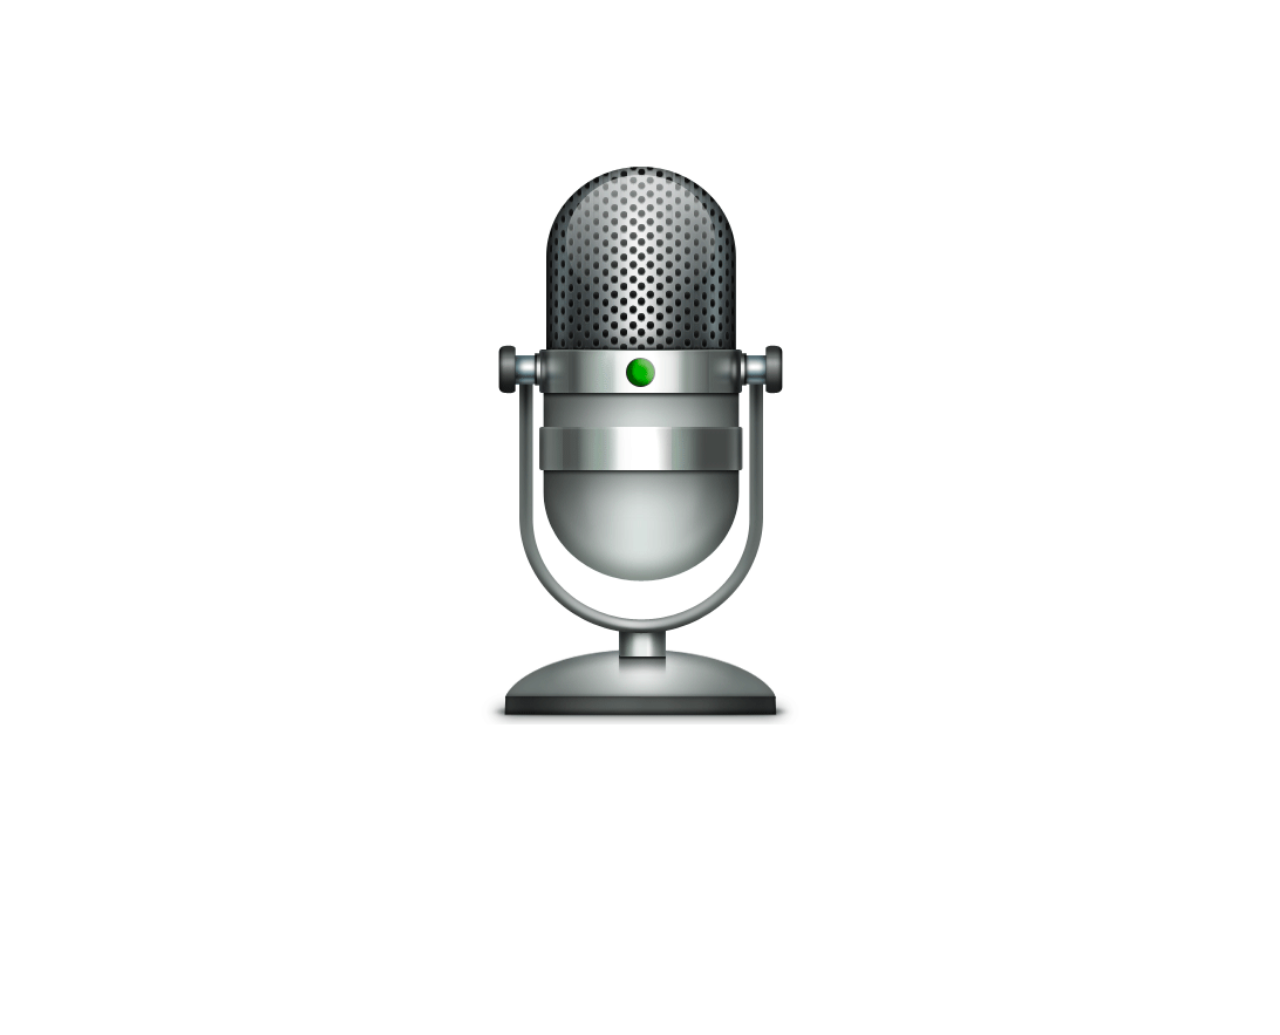
<file: behaviours/crss_tablet/html/dialog/eng2know.html>
<!DOCTYPE html PUBLIC "-//W3C//DTD HTML 4.01//EN" "http://www.w3.org/TR/html4/strict.dtd">
<html>
<head>
  <meta http-equiv="Content-Type" content="text/html; charset=utf-8">
  <meta http-equiv="Content-Style-Type" content="text/css">
  <title></title>
  <meta name="Generator" content="Cocoa HTML Writer">
  <meta name="CocoaVersion" content="1404.47">
  <style type="text/css">
    body {background-color: #ffffff}
    p.p1 {margin: 0.0px 0.0px 0.0px 0.0px; text-align: center; line-height: 100.0px; font: 100.0px Times; color: #ffffff; -webkit-text-stroke: #ffffff}
    span.s1 {font-kerning: none}
  </style>
  <style type="text/css">
        div#verticale {
            width: 100%;
            height: 100%;
            background: #ffffff;

            position: absolute;
            top: 15%;
            left: 0px;
            margin-top: 0px;
            margin-left: 0px;
        }
    </style>

</head>
<body>
<div id="verticale">
<center><img src="Eng2Know.gif" width="600"></center>
</div>
</body>
</html>
</file>
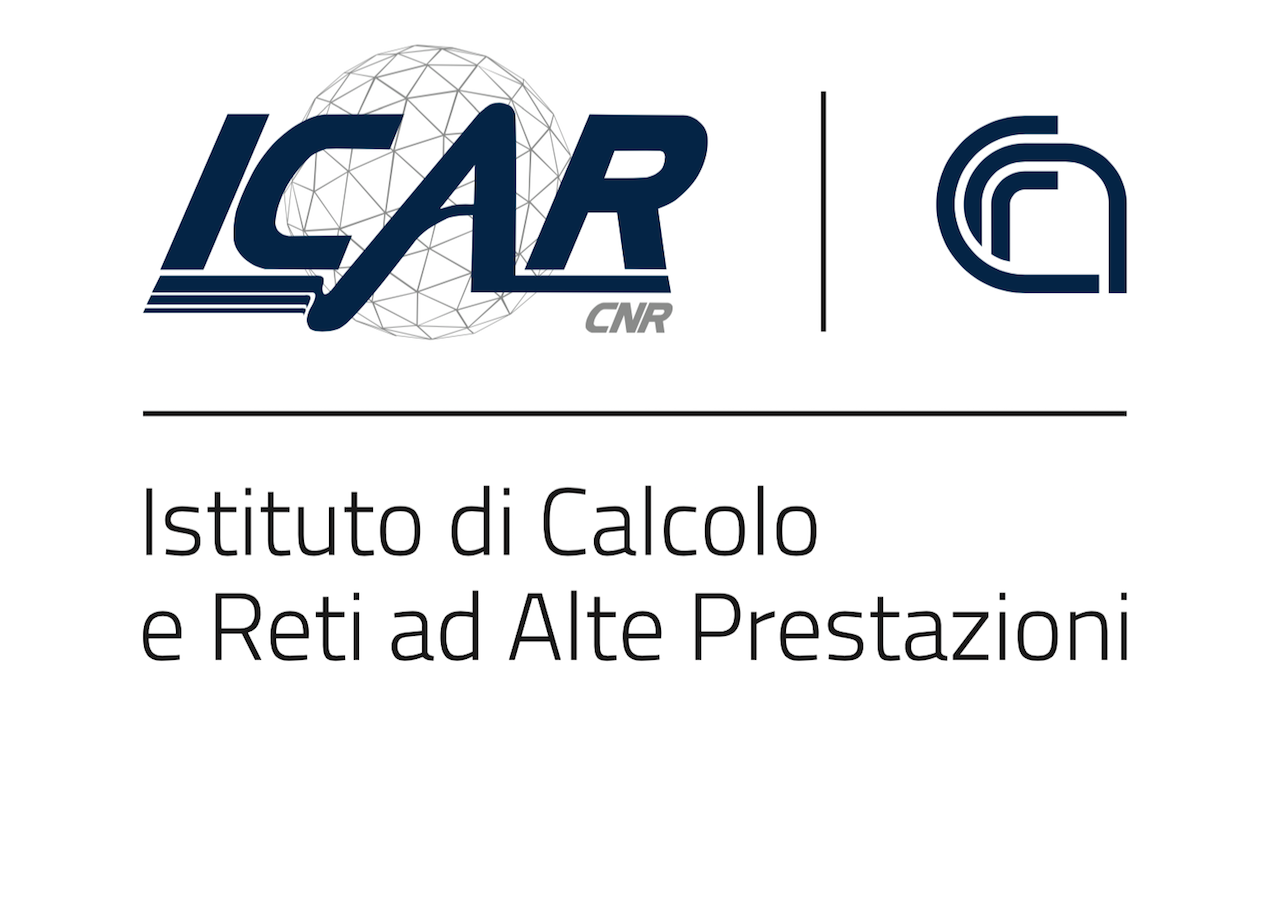
<file: behaviours/crss_tablet/html/dialog/logo.html>
<!DOCTYPE html PUBLIC "-//W3C//DTD HTML 4.01//EN" "http://www.w3.org/TR/html4/strict.dtd">
<html>
<head>
  <meta http-equiv="Content-Type" content="text/html; charset=utf-8">
  <meta http-equiv="Content-Style-Type" content="text/css">
  <title></title>
  <meta name="Generator" content="Cocoa HTML Writer">
  <meta name="CocoaVersion" content="1404.47">
</head>
<body>
<div id="verticale">
<center><img src="logo_icar.png"></center>
</body>
</html>
</file>
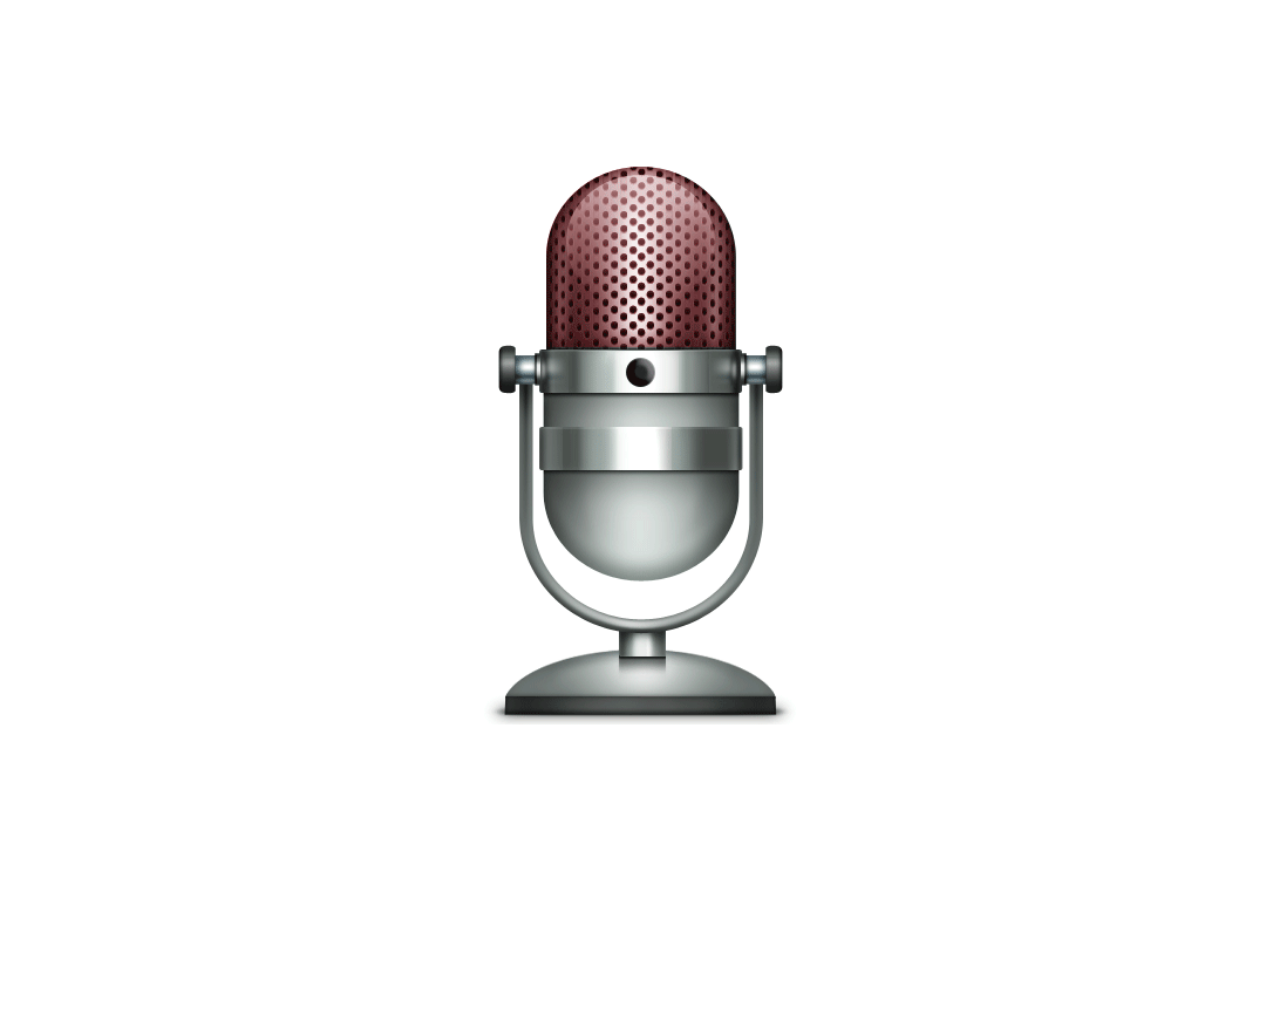
<file: behaviours/crss_tablet/html/dialog/recording.html>
<!DOCTYPE html PUBLIC "-//W3C//DTD HTML 4.01//EN" "http://www.w3.org/TR/html4/strict.dtd">
<html>
<head>
  <meta http-equiv="Content-Type" content="text/html; charset=utf-8">
  <meta http-equiv="Content-Style-Type" content="text/css">
  <title></title>
  <meta name="Generator" content="Cocoa HTML Writer">
  <meta name="CocoaVersion" content="1404.47">
  <style type="text/css">
    body {background-color: #ffffff}
    p.p1 {margin: 0.0px 0.0px 0.0px 0.0px; text-align: center; line-height: 100.0px; font: 100.0px Times; color: #ffffff; -webkit-text-stroke: #ffffff}
    span.s1 {font-kerning: none}
  </style>
  <style type="text/css">
        div#verticale {
            width: 100%;
            height: 100%;
            background: #ffffff;

            position: absolute;
            top: 15%;
            left: 0px;
            margin-top: 0px;
            margin-left: 0px;
        }
    </style>

</head>
<body>
<div id="verticale">
<center><img src="Recording.gif" width="600"></center>
</div>
</body>
</html>
</file>
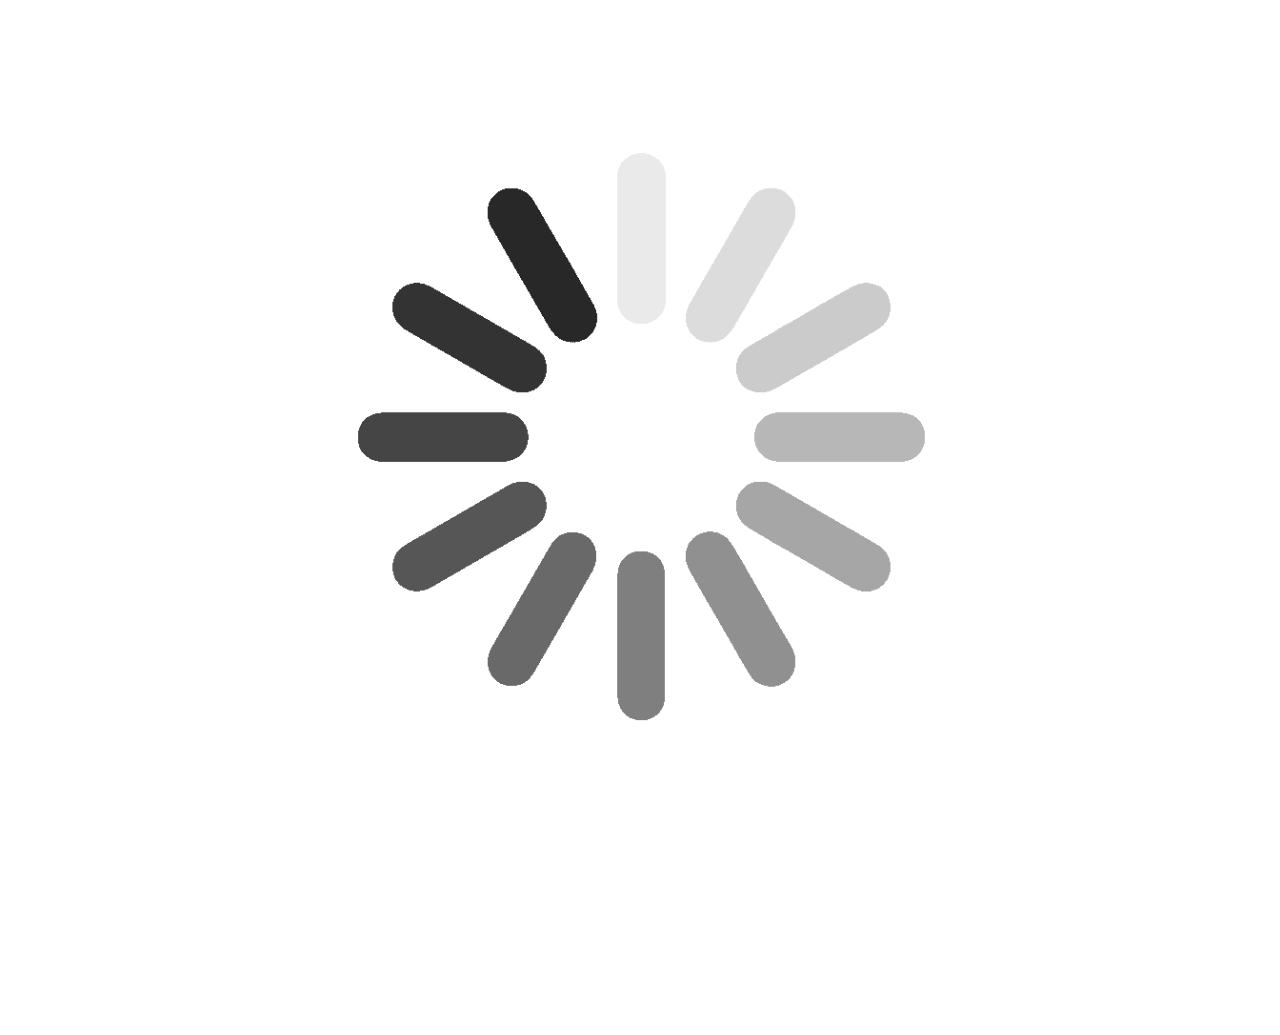
<file: behaviours/crss_tablet/html/dialog/searching4person.html>
<!DOCTYPE html PUBLIC "-//W3C//DTD HTML 4.01//EN" "http://www.w3.org/TR/html4/strict.dtd">
<html>
<head>
  <meta http-equiv="Content-Type" content="text/html; charset=utf-8">
  <meta http-equiv="Content-Style-Type" content="text/css">
  <title></title>
  <meta name="Generator" content="Cocoa HTML Writer">
  <meta name="CocoaVersion" content="1404.47">
  <style type="text/css">
    body {background-color: #ffffff}
    p.p1 {margin: 0.0px 0.0px 0.0px 0.0px; text-align: center; line-height: 100.0px; font: 100.0px Times; color: #ffffff; -webkit-text-stroke: #ffffff}
    span.s1 {font-kerning: none}
  </style>
  <style type="text/css">
        div#verticale {
            width: 100%;
            height: 100%;
            background: #ffffff;

            position: absolute;
            top: 15%;
            left: 0px;
            margin-top: 0px;
            margin-left: 0px;
        }
    </style>

</head>
<body>
<div id="verticale">
<center><img src="Searching4Person.gif" width="600"></center>
</div>
</body>
</html>
</file>
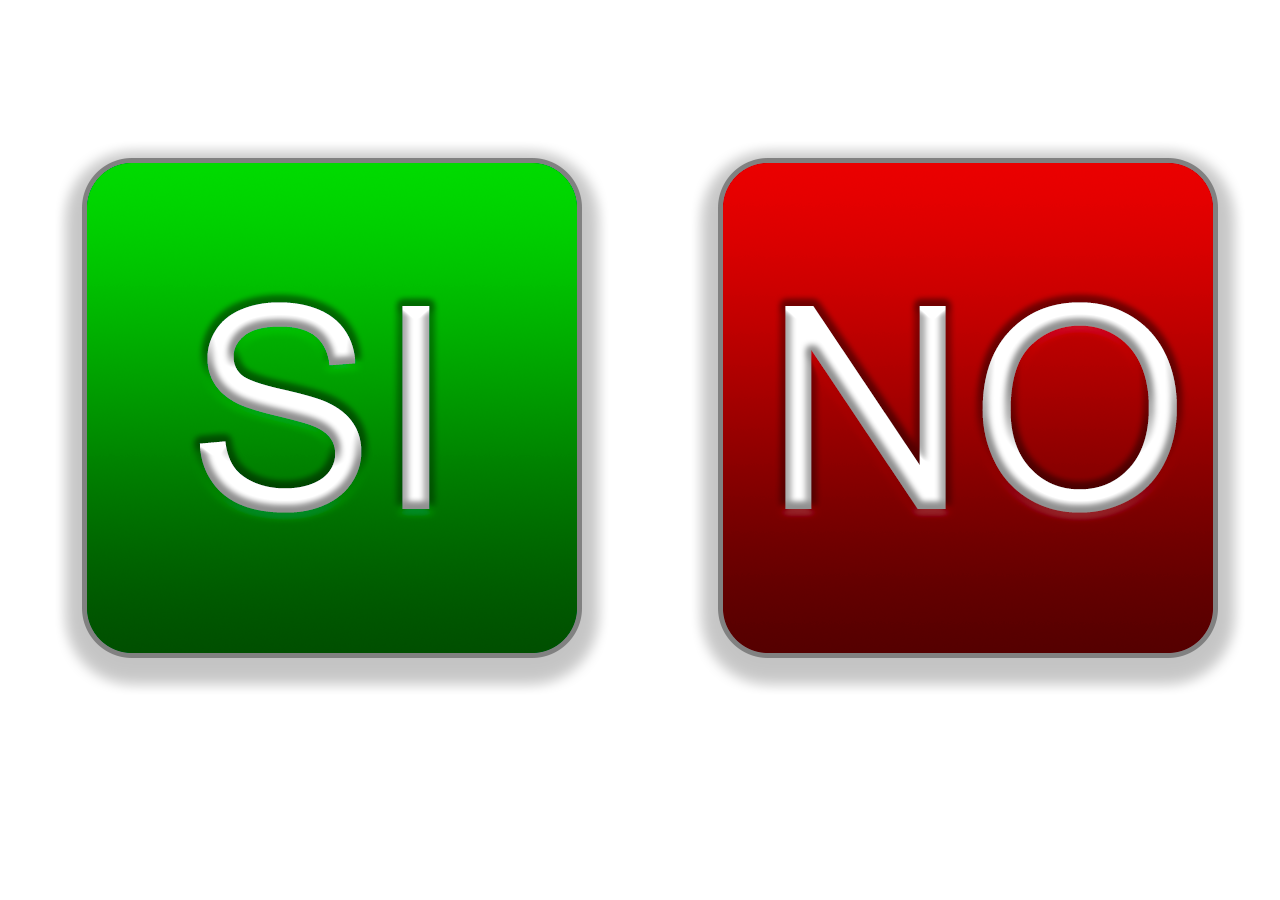
<file: behaviours/crss_tablet/html/dialog/si-no.html>
<!DOCTYPE html PUBLIC "-//W3C//DTD HTML 4.01//EN" "http://www.w3.org/TR/html4/strict.dtd">
<html>
<head>
  <meta http-equiv="Content-Type" content="text/html; charset=utf-8">
  <meta http-equiv="Content-Style-Type" content="text/css">
  <title></title>
  <meta name="Generator" content="Cocoa HTML Writer">
  <meta name="CocoaVersion" content="1404.47">
</head>
<body>
<div id="verticale">
<center><img src="si-no.png" width="1280"></center>
</body>
</html>
</file>
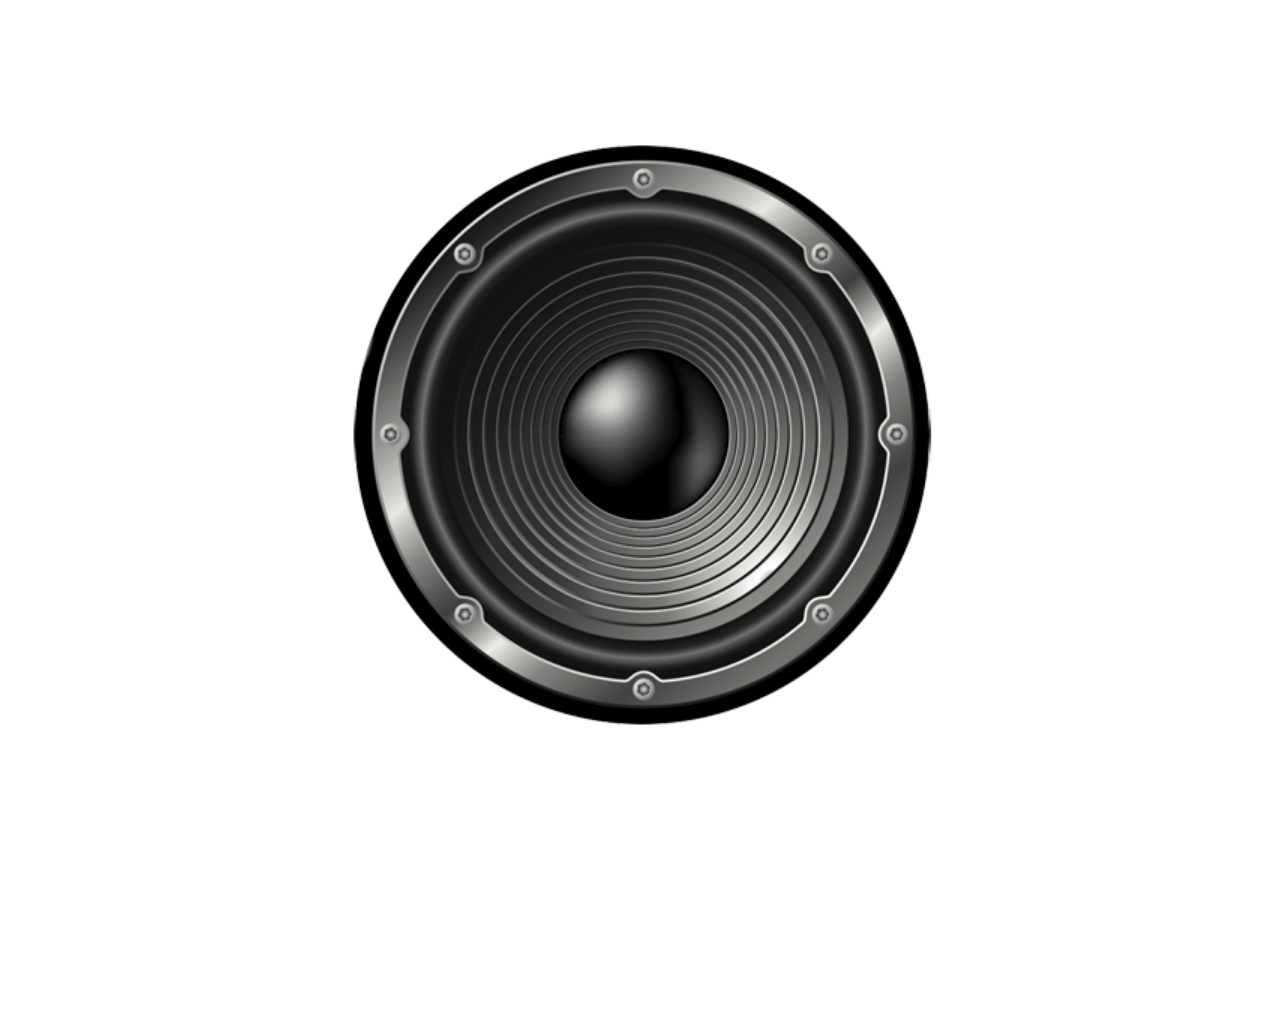
<file: behaviours/crss_tablet/html/dialog/talking.html>
<!DOCTYPE html PUBLIC "-//W3C//DTD HTML 4.01//EN" "http://www.w3.org/TR/html4/strict.dtd">
<html>
<head>
  <meta http-equiv="Content-Type" content="text/html; charset=utf-8">
  <meta http-equiv="Content-Style-Type" content="text/css">
  <title></title>
  <meta name="Generator" content="Cocoa HTML Writer">
  <meta name="CocoaVersion" content="1404.47">
  <style type="text/css">
    body {background-color: #ffffff}
    p.p1 {margin: 0.0px 0.0px 0.0px 0.0px; text-align: center; line-height: 100.0px; font: 100.0px Times; color: #ffffff; -webkit-text-stroke: #ffffff}
    span.s1 {font-kerning: none}
  </style>
  <style type="text/css">
        div#verticale {
            width: 100%;
            height: 100%;
            background: #ffffff;

            position: absolute;
            top: 15%;
            left: 0px;
            margin-top: 0px;
            margin-left: 0px;
        }
    </style>

</head>
<body>
<div id="verticale">
<center><img src="Talking.gif" width="600"></center>
</div>
</body>
</html>
</file>
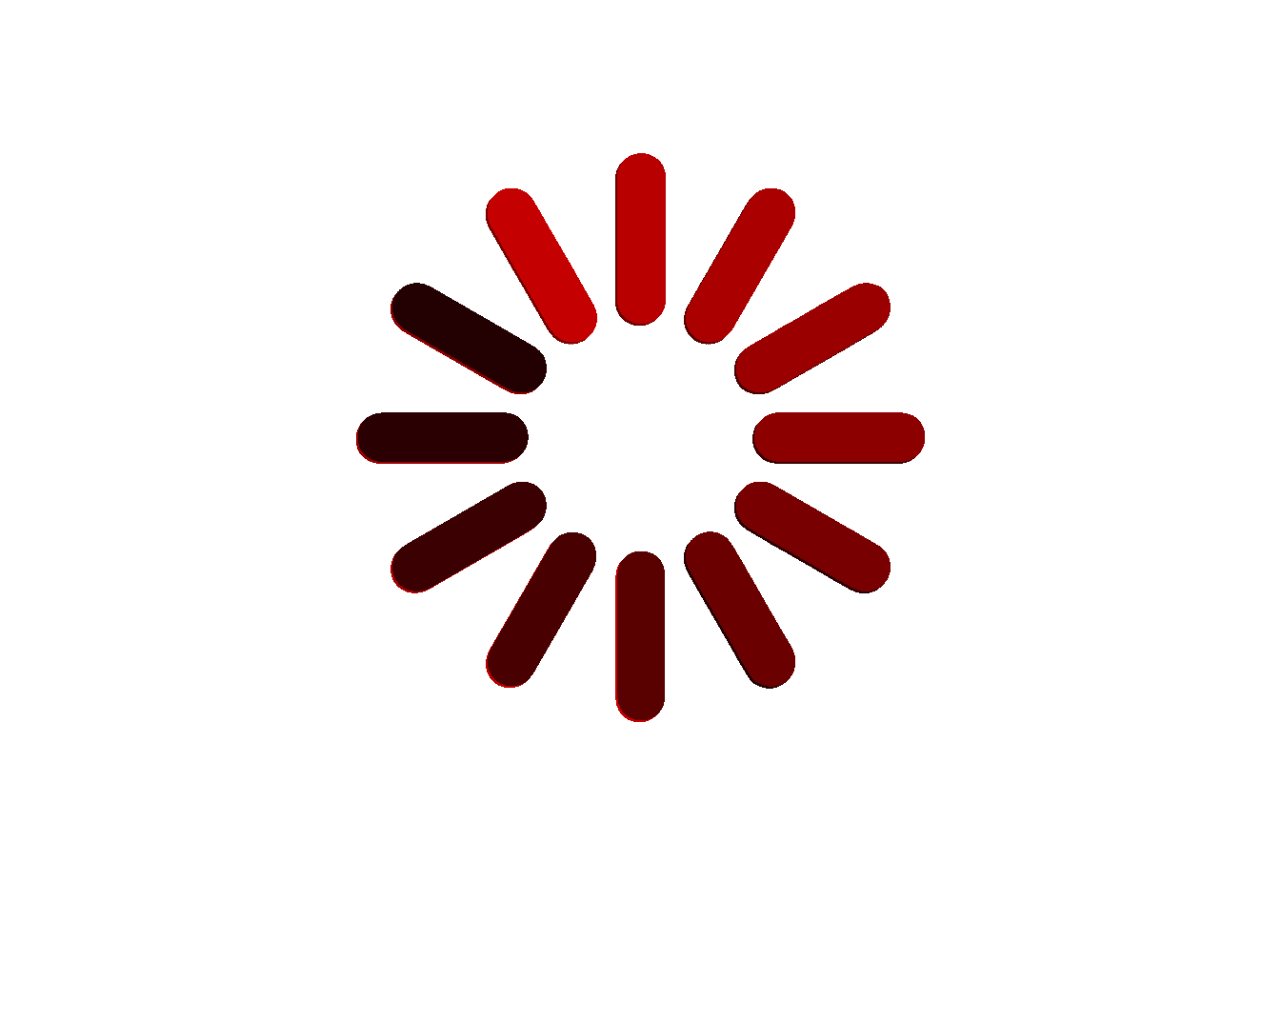
<file: behaviours/crss_tablet/html/dialog/waiting4gaze.html>
<!DOCTYPE html PUBLIC "-//W3C//DTD HTML 4.01//EN" "http://www.w3.org/TR/html4/strict.dtd">
<html>
<head>
  <meta http-equiv="Content-Type" content="text/html; charset=utf-8">
  <meta http-equiv="Content-Style-Type" content="text/css">
  <title></title>
  <meta name="Generator" content="Cocoa HTML Writer">
  <meta name="CocoaVersion" content="1404.47">
  <style type="text/css">
    body {background-color: #ffffff}
    p.p1 {margin: 0.0px 0.0px 0.0px 0.0px; text-align: center; line-height: 100.0px; font: 100.0px Times; color: #ffffff; -webkit-text-stroke: #ffffff}
    span.s1 {font-kerning: none}
  </style>
  <style type="text/css">
        div#verticale {
            width: 100%;
            height: 100%;
            background: #ffffff;

            position: absolute;
            top: 15%;
            left: 0px;
            margin-top: 0px;
            margin-left: 0px;
        }
    </style>

</head>
<body>
<div id="verticale">
<center><img src="Waiting4Gaze.gif" width="600"></center>
</div>
</body>
</html>
</file>
